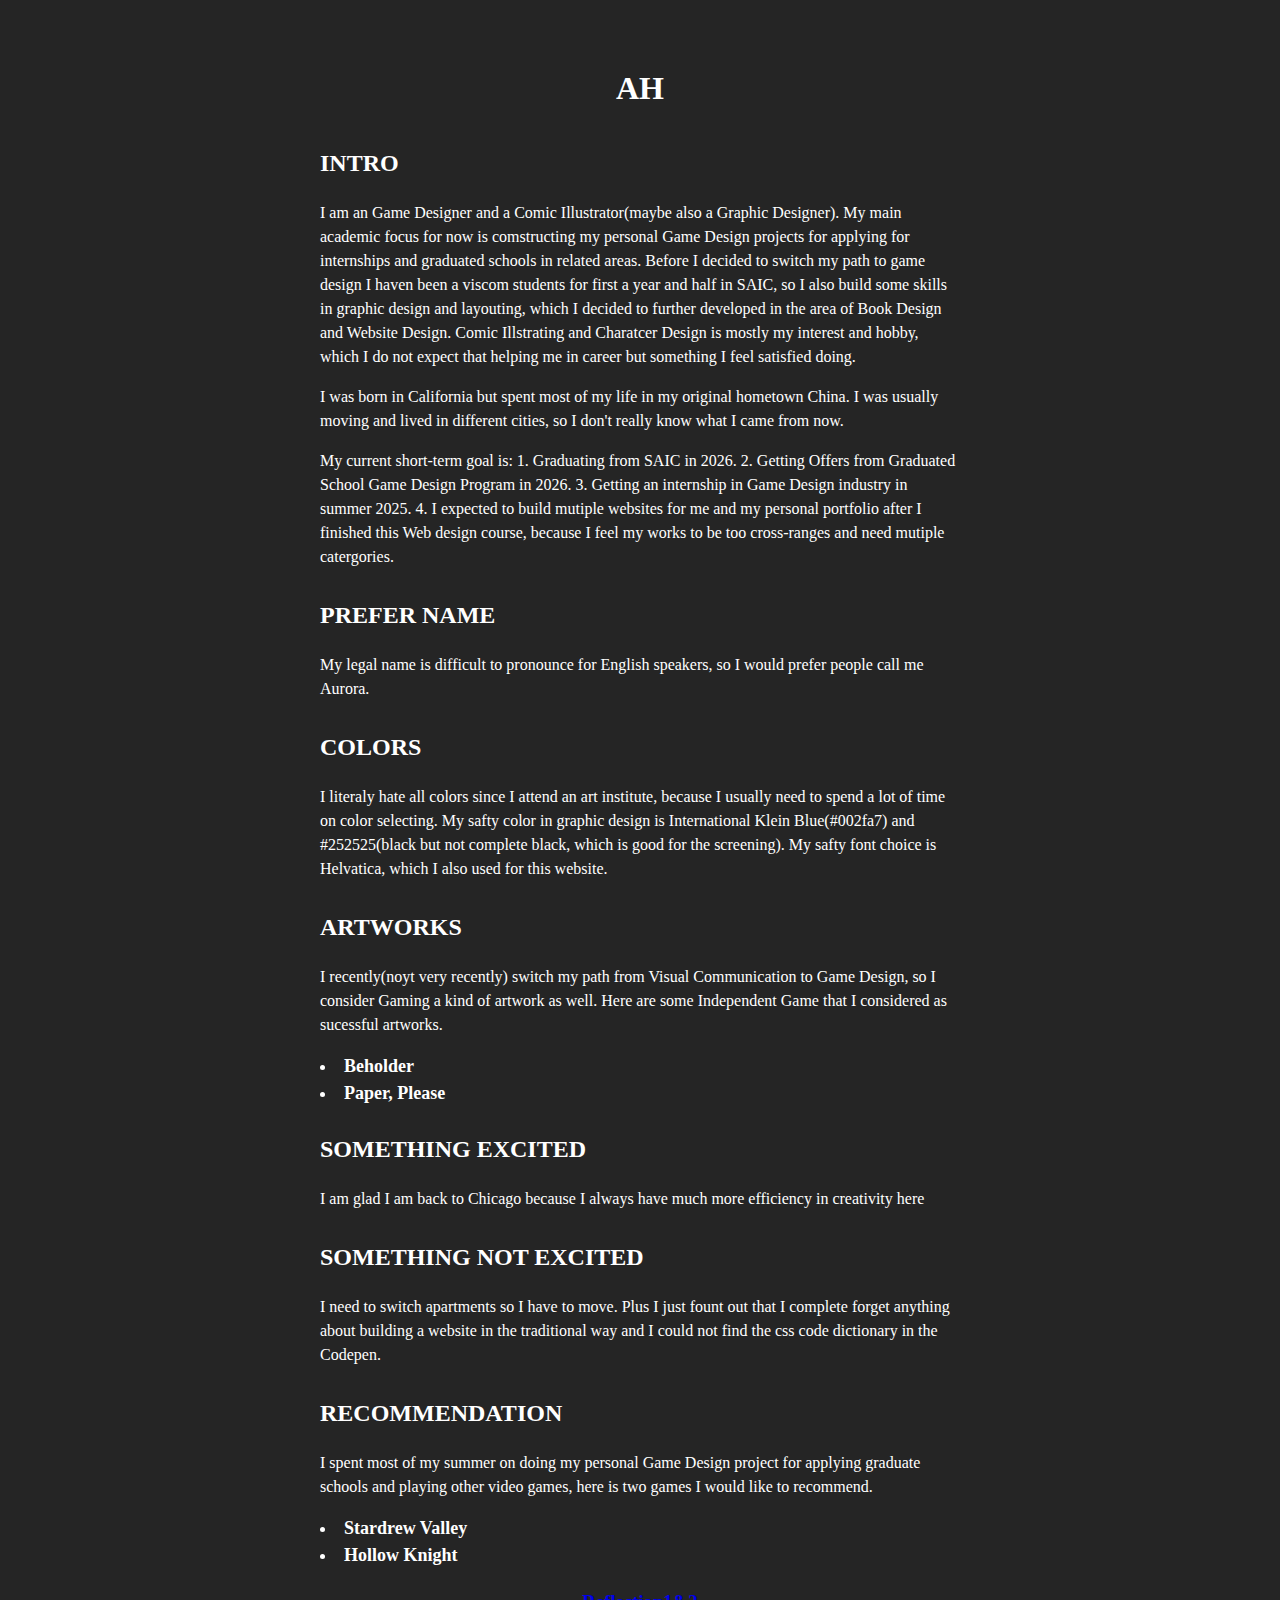
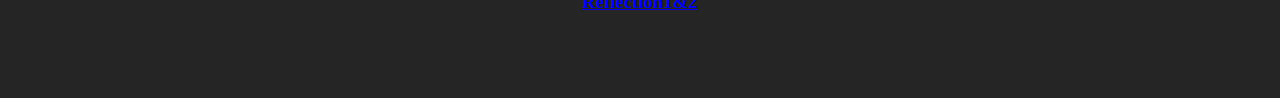
<file: Index.html>
<html>
<head>
    <title>
    AH
    </title>
    <link rel="stylesheet" href="style.css">
</head>
<h1>AH</h1>
<h2>INTRO</h2>
<p>I am an Game Designer and a Comic Illustrator(maybe also a Graphic Designer). My main academic focus for now is comstructing my personal Game Design projects for applying for internships and graduated schools in related areas. Before I decided to switch my path to game design I haven been a viscom students for first a year and half in SAIC, so I also build some skills in graphic design and layouting, which I decided to further developed in the area of Book Design and Website Design. Comic Illstrating and Charatcer Design is mostly my interest and hobby, which I do not expect that helping me in career but something I feel satisfied doing.
<p>I was born in California but spent most of my life in my original hometown China. I was usually moving and lived in different cities, so I don't really know what I came from now.</p>
<p>My current short-term goal is: 1. Graduating from SAIC in 2026. 2. Getting Offers from Graduated School Game Design Program in 2026. 3. Getting an internship in Game Design industry in summer 2025. 4. I expected to build mutiple websites for me and my personal portfolio after I finished this Web design course, because I feel my works to be too cross-ranges and need mutiple catergories. 
<h2>PREFER NAME</h2>
<p>My legal name is difficult to pronounce for English speakers, so I would prefer people call me Aurora.  </p>
<h2>COLORS</h2>
<p>I literaly hate all colors since I attend an art institute, because I usually need to spend a lot of time on color selecting. My safty color in graphic design is International Klein Blue(#002fa7) and #252525(black but not complete black, which is good for the screening). My safty font choice is Helvatica, which I also used for this website.
<h2>ARTWORKS</h2>
<p>I recently(noyt very recently) switch my path from Visual Communication to Game Design, so I consider Gaming a kind of artwork as well. Here are some Independent Game that I considered as sucessful artworks.</p>
<o1>
  <li>Beholder</li>
  <li>Paper, Please</li>
</o1> 

<h2>SOMETHING EXCITED</h2>
<p>I am glad I am back to Chicago because I always have much more efficiency in creativity here</p>

<h2>SOMETHING NOT EXCITED</h2>
<p>I need to switch apartments so I have to move. Plus I just fount out that I complete forget anything about building a website in the traditional way and I could not find the css code dictionary in the Codepen.</p>

<h2>RECOMMENDATION</h2>
<p>I spent most of my summer on doing my personal Game Design project for applying graduate schools and playing other video games, here is two games I would like to recommend.</p>
<o1>
  <li>Stardrew Valley</li>
  <li>Hollow Knight </li>
</o1>
<a href = "reflection1.html">
    <h3>Reflection1&2</h3>
</a>
</body>
</html>
</file>
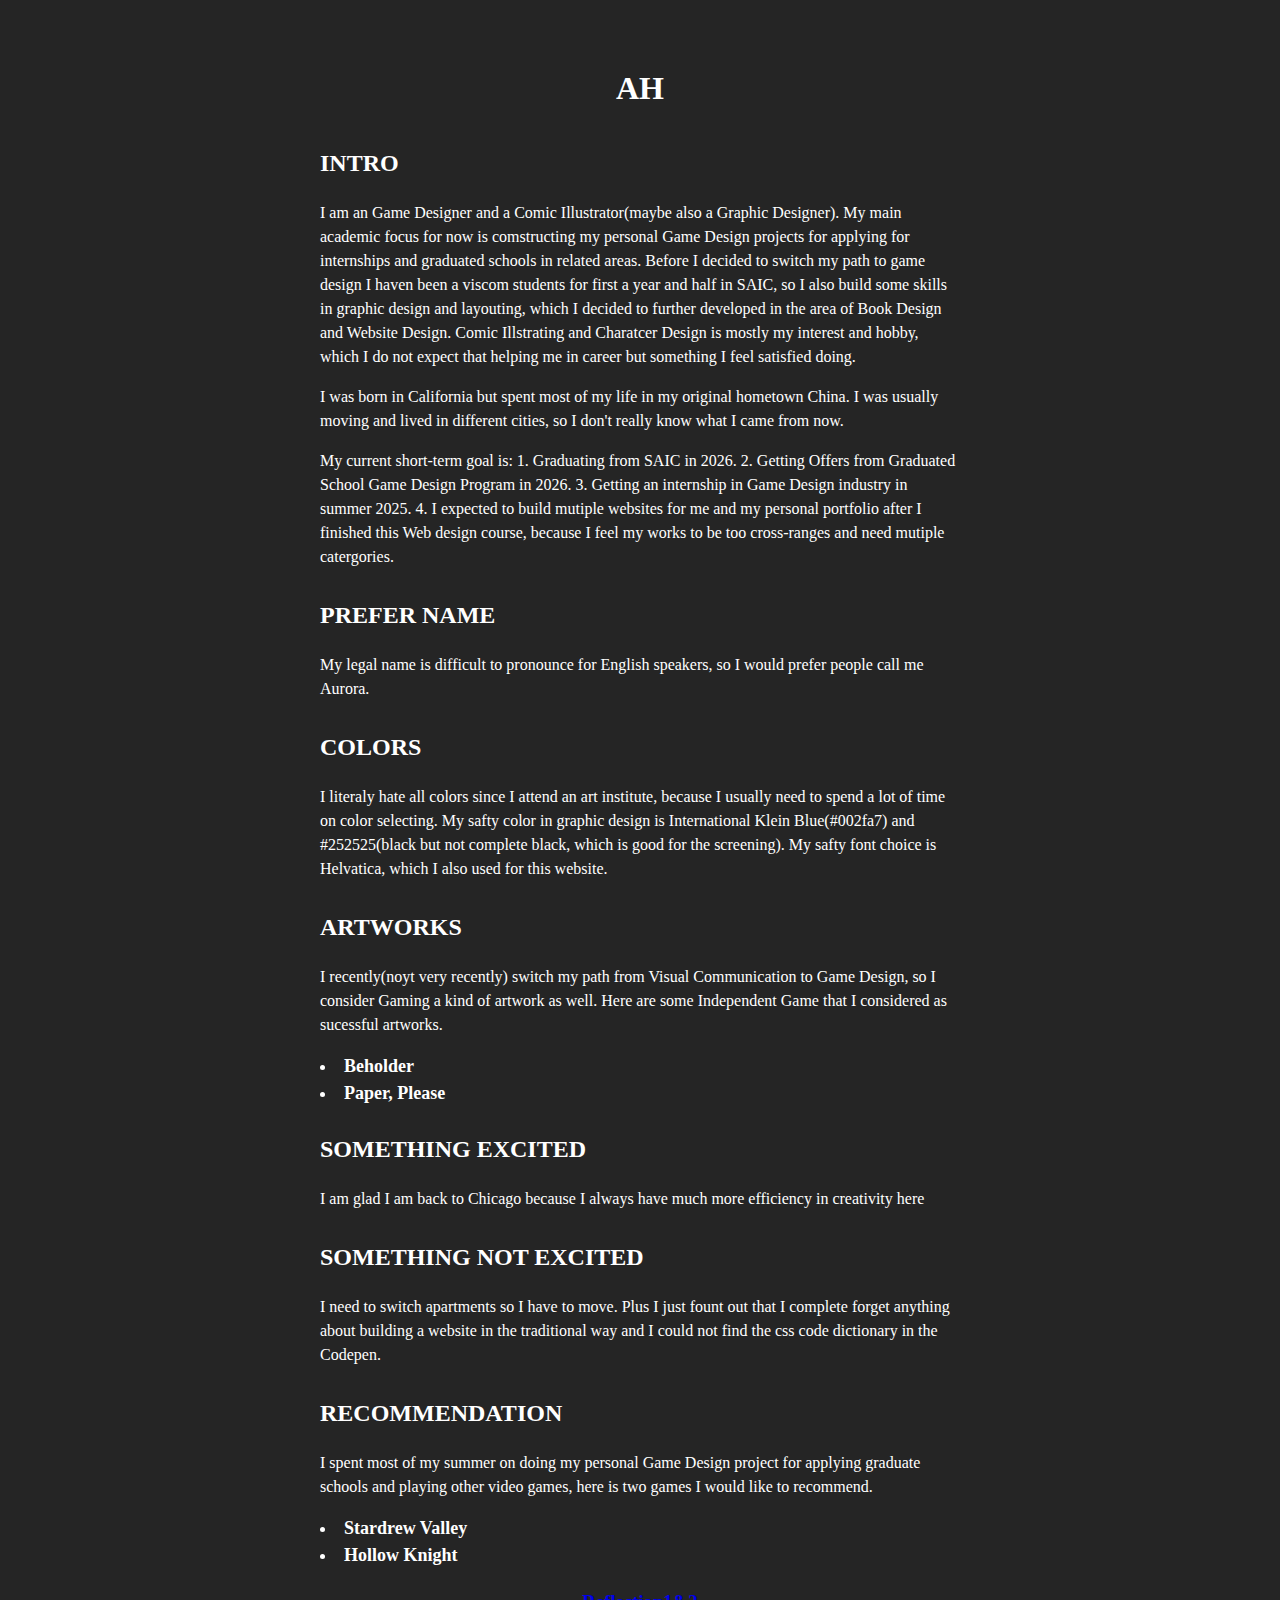
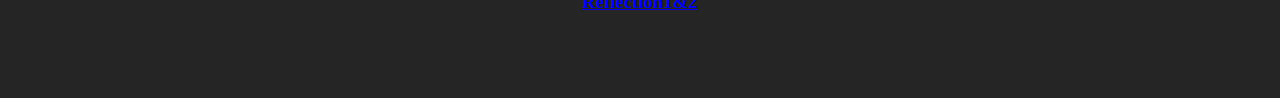
<file: index.html>
<html>
<head>
    <title>
    AH
    </title>
    <link rel="stylesheet" href="style.css">
</head>
<h1>AH</h1>
<h2>INTRO</h2>
<p>I am an Game Designer and a Comic Illustrator(maybe also a Graphic Designer). My main academic focus for now is comstructing my personal Game Design projects for applying for internships and graduated schools in related areas. Before I decided to switch my path to game design I haven been a viscom students for first a year and half in SAIC, so I also build some skills in graphic design and layouting, which I decided to further developed in the area of Book Design and Website Design. Comic Illstrating and Charatcer Design is mostly my interest and hobby, which I do not expect that helping me in career but something I feel satisfied doing.
<p>I was born in California but spent most of my life in my original hometown China. I was usually moving and lived in different cities, so I don't really know what I came from now.</p>
<p>My current short-term goal is: 1. Graduating from SAIC in 2026. 2. Getting Offers from Graduated School Game Design Program in 2026. 3. Getting an internship in Game Design industry in summer 2025. 4. I expected to build mutiple websites for me and my personal portfolio after I finished this Web design course, because I feel my works to be too cross-ranges and need mutiple catergories. 
<h2>PREFER NAME</h2>
<p>My legal name is difficult to pronounce for English speakers, so I would prefer people call me Aurora.  </p>
<h2>COLORS</h2>
<p>I literaly hate all colors since I attend an art institute, because I usually need to spend a lot of time on color selecting. My safty color in graphic design is International Klein Blue(#002fa7) and #252525(black but not complete black, which is good for the screening). My safty font choice is Helvatica, which I also used for this website.
<h2>ARTWORKS</h2>
<p>I recently(noyt very recently) switch my path from Visual Communication to Game Design, so I consider Gaming a kind of artwork as well. Here are some Independent Game that I considered as sucessful artworks.</p>
<o1>
  <li>Beholder</li>
  <li>Paper, Please</li>
</o1> 

<h2>SOMETHING EXCITED</h2>
<p>I am glad I am back to Chicago because I always have much more efficiency in creativity here</p>

<h2>SOMETHING NOT EXCITED</h2>
<p>I need to switch apartments so I have to move. Plus I just fount out that I complete forget anything about building a website in the traditional way and I could not find the css code dictionary in the Codepen.</p>

<h2>RECOMMENDATION</h2>
<p>I spent most of my summer on doing my personal Game Design project for applying graduate schools and playing other video games, here is two games I would like to recommend.</p>
<o1>
  <li>Stardrew Valley</li>
  <li>Hollow Knight </li>
</o1>
<a href = "reflection1.html">
    <h3>Reflection1&2</h3>
</a>
</body>
</html>
</file>
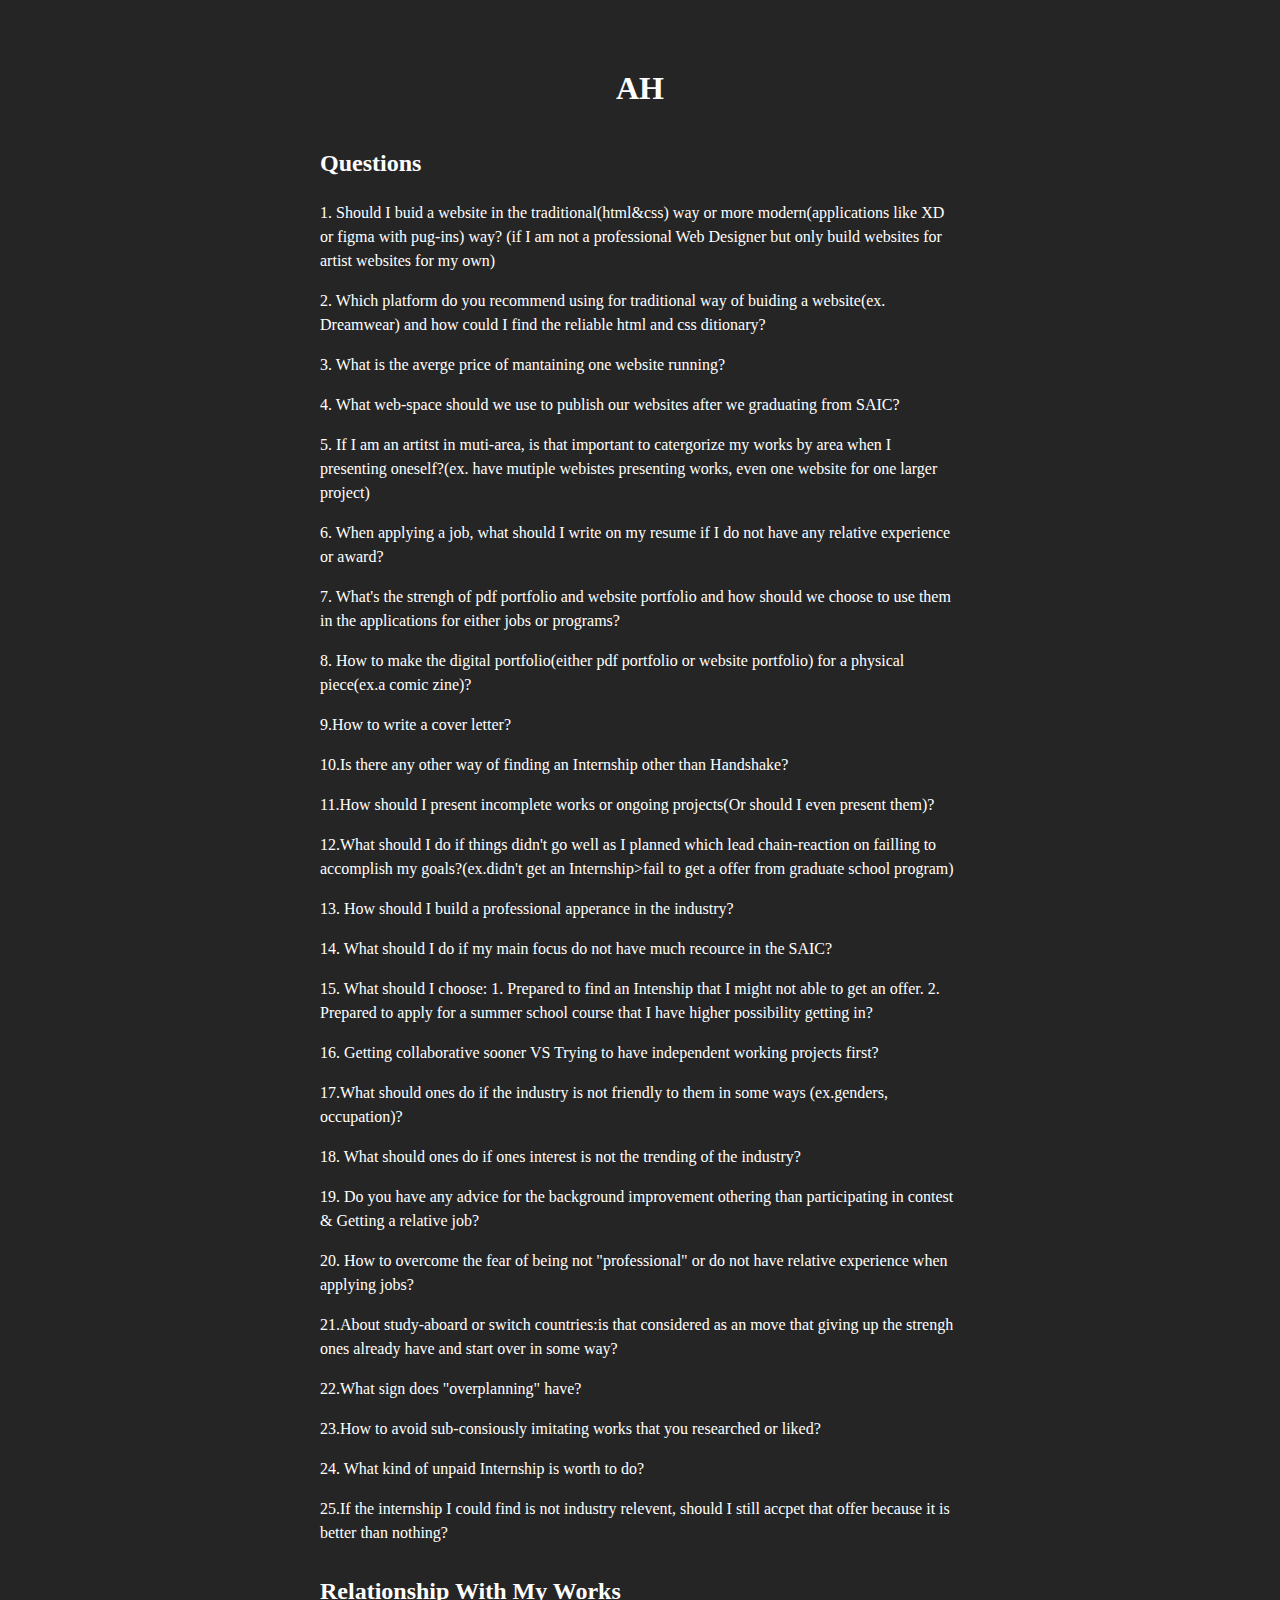
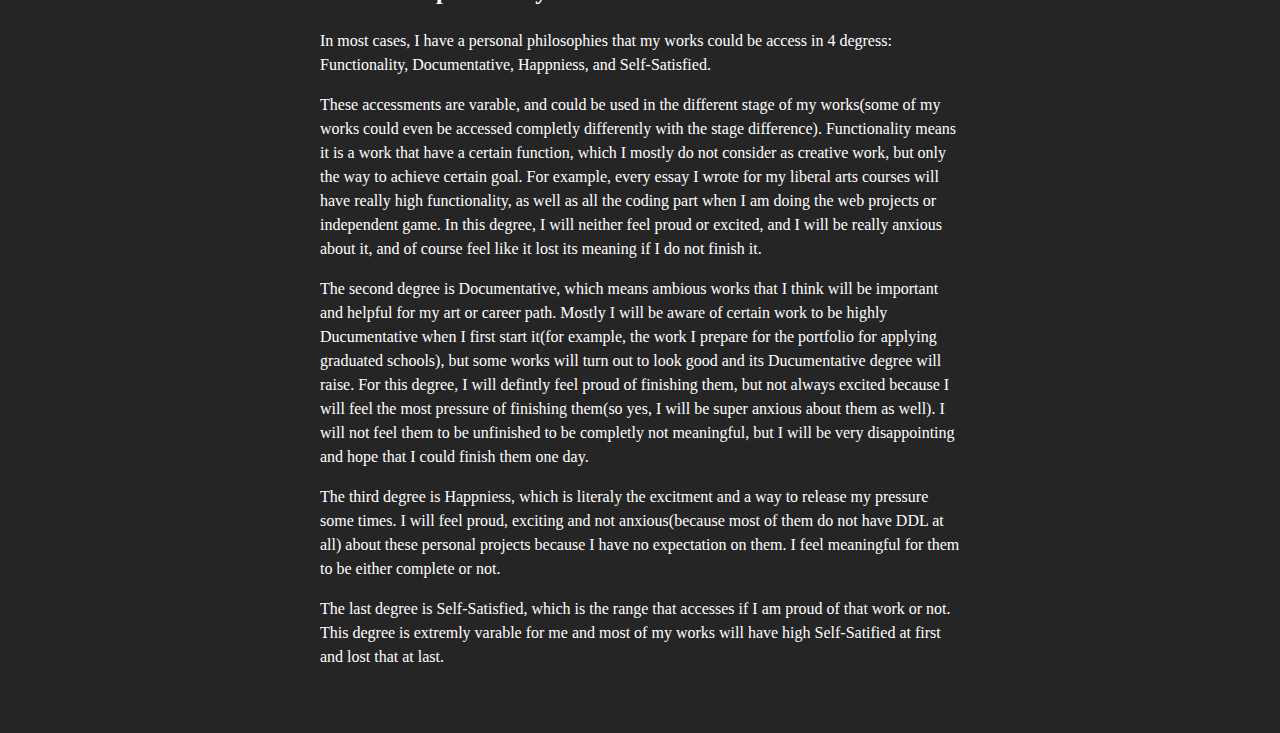
<file: reflection1.html>
<html>
    <head>
        <title>
        AH
        </title>
        <link rel="stylesheet" href="style.css">
    </head>
<h1>AH</h1>
<h2>Questions</h2>
<p>
 1. Should I buid a website in the traditional(html&css) way or more modern(applications like XD or figma with pug-ins) way? (if I am not a professional Web Designer but only build websites for artist websites for my own) 
  </p>
<p>
  2. Which platform do you recommend using for traditional way of buiding a website(ex. Dreamwear) and how could I find the reliable html and css ditionary?
  <p1>
<p>
  3. What is the averge price of mantaining one website running?
  </p>
<p>
  4. What web-space should we use to publish our websites after we graduating from SAIC?
  <p1>
<p>
  5. If I am an artitst in muti-area, is that important to catergorize my works by area when I presenting oneself?(ex. have mutiple webistes presenting works, even one website for one larger project)
  </p>
 <p>
   6. When applying a job, what should I write on my resume if I do not have any relative experience or award?
   </p>
 <p>
   7. What's the strengh of pdf portfolio and website portfolio and how should we choose to use them in the applications for either jobs or programs?
    </p>
 <p>
   8. How to make the digital portfolio(either pdf portfolio or website portfolio) for a physical piece(ex.a comic zine)?
    </p>
<p>
  9.How to write a cover letter?
    </p>
<p>
  10.Is there any other way of finding an Internship other than Handshake?
    </p>
<p>
  11.How should I present incomplete works or ongoing projects(Or should I even present them)?
    </p>
 <p>
   12.What should I do if things didn't go well as I planned which lead chain-reaction on failling to accomplish my goals?(ex.didn't get an Internship>fail to get a offer from graduate school program)
    </p>
    <p>
 13. How should I build a professional apperance in the industry?
    </p>
    <p>
 14. What should I do if my main focus do not have much recource in the SAIC?
    </p>
    <p>
15. What should I choose: 1. Prepared to find an Intenship that I might not able to get an offer. 2. Prepared to apply for a summer school course that I have higher possibility getting in?
    </p>
<p>16. Getting collaborative sooner VS Trying to have independent working projects first?
    </p>
<p>
  17.What should ones do if the industry is not friendly to them in some ways (ex.genders, occupation)?
    </p>
<p>
  18. What should ones do if ones interest is not the trending of the industry?
    </p>
<p>
  19. Do you have any advice for the background improvement othering than participating in contest & Getting a relative job?
    </p>
    <p>
20. How to overcome the fear of being not "professional" or do not have relative experience when applying jobs?
    </p>
<p>21.About study-aboard or switch countries:is that considered as an move that giving up the strengh ones already have and start over in some way?
    </p>
<p>22.What sign does "overplanning" have?
    </p>
<p>23.How to avoid sub-consiously imitating works that you researched or liked?
    </p>
<p>24. What kind of unpaid Internship is worth to do?
    </p>
<p>25.If the internship I could find is not industry relevent, should I still accpet that offer because it is better than nothing?
    </p>

<h2>Relationship With My Works</h2>
<p>
    In most cases, I have a personal philosophies that my works could be access in 4 degress: Functionality, Documentative, Happniess, and Self-Satisfied. 
    </p>
    <p>These accessments are varable, and could be used in the different stage of my works(some of my works could even be accessed completly differently with the stage difference). Functionality means it is a work that have a certain function, which I mostly do not consider as creative work, but only the way to achieve certain goal. For example, every essay I wrote for my liberal arts courses will have really high functionality, as well as all the coding part when I am doing the web projects or independent game. In this degree, I will neither feel proud or excited, and I will be really anxious about it, and of course feel like it lost its meaning if I do not finish it. 
</p>
<p>
    The second degree is Documentative, which means ambious works that I think will be important and helpful for my art or career path. Mostly I will be aware of certain work to be highly Ducumentative when I first start it(for example, the work I prepare for the portfolio for applying graduated schools), but some works will turn out to look good and its Ducumentative degree will raise. For this degree, I will defintly feel proud of finishing them, but not always excited because I will feel the most pressure of finishing them(so yes, I will be super anxious about them as well). I will not feel them to be unfinished to be completly not meaningful, but I will be very disappointing and hope that I could finish them one day.
</p>
<p>
    The third degree is Happniess, which is literaly the excitment and a way to release my pressure some times. I will feel proud, exciting and not anxious(because most of them do not have DDL at all) about these personal projects because I have no expectation on them. I feel meaningful for them to be either complete or not.
</p>
<p>
    The last degree is Self-Satisfied, which is the range that accesses if I am proud of that work or not. This degree is extremly varable for me and most of my works will have high Self-Satified at first and lost that at last.
</p>


</html>
</file>
<file: style.css>
body {
    font-family: Helvetica Neue;
    background: #252525;
    color: white;
    text-align: center;
    margin:0 auto;
    max-width:40em;
    line-height: 1.5;
    padding: 4em 1em;
  }
  
  h2{
    margin-top: 0.5em;
    padding-top: 0.5em;
    text-align:left;
  }
  
  p{
    text-align:left;
  }
  o1{
    text-align:left;
    font-weight:bold;
    font-size:large;
  }
</file>
